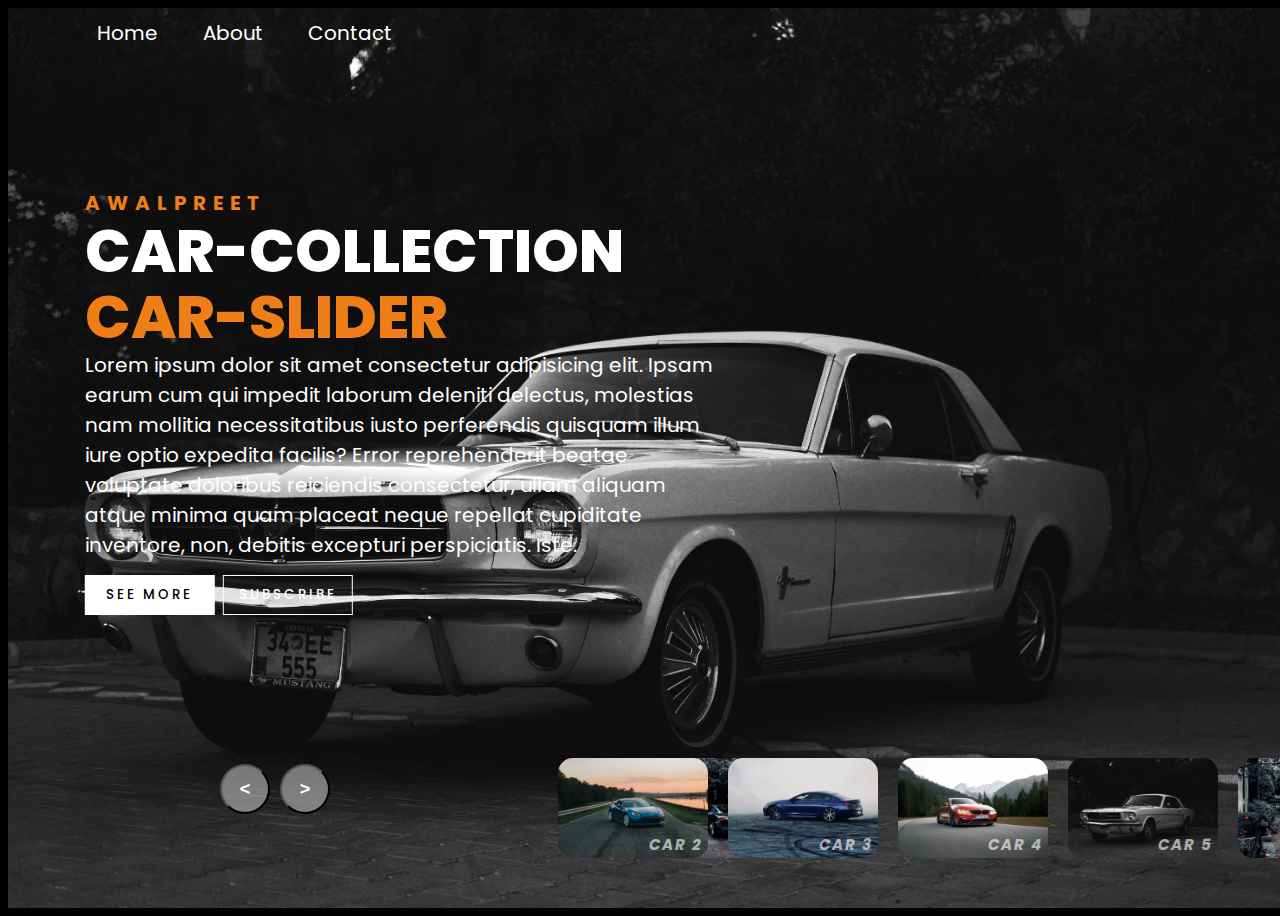
<file: index.html>
<!DOCTYPE html>
<html lang="en">
<head>
    <meta charset="UTF-8">
    <meta name="viewport" content="width=device-width, initial-scale=1.0">
    <title>Slider</title>
    <link rel="stylesheet" href="style.css">
</head>
<body>
    <!-- Header -->
    <header>
        <nav>
            <a href="">Home</a>
            <a href="">About</a>
            <a href="">Contact</a>
        </nav>
    </header>
        <!-- carousel -->
        <div class="carousel next">
            <!-- list items -->
            <div class="list">
                <div class="item">
                    <img src="car1.jpg" alt="">
                    <div class="content">
                        <div class="author">Awalpreet</div>
                        <div class="title">Car-Collection</div>
                        <div class="topic">Car-Slider</div>
                        <div class="des">Lorem ipsum dolor sit amet consectetur adipisicing elit. Ipsam earum cum qui impedit laborum deleniti delectus, molestias nam mollitia necessitatibus iusto perferendis quisquam illum iure optio expedita facilis? Error reprehenderit beatae voluptate doloribus reiciendis consectetur, ullam aliquam atque minima quam placeat neque repellat cupiditate inventore, non, debitis excepturi perspiciatis. Iste.</div>
                        <div class="buttons">
                            <button class="b1">SEE MORE</button>
                            <button class="b2">SUBSCRIBE</button>
    
                        </div>
                    </div>
                    
                </div>
                <div class="item">
                    <img src="car2.jpg" alt="">
                    <div class="content">
                        <div class="author">Awalpreet</div>
                        <div class="title">Car-Collection</div>
                        <div class="topic">Car-Slider</div>
                        <div class="des">Lorem ipsum dolor sit amet consectetur adipisicing elit. Ipsam earum cum qui impedit laborum deleniti delectus, molestias nam mollitia necessitatibus iusto perferendis quisquam illum iure optio expedita facilis? Error reprehenderit beatae voluptate doloribus reiciendis consectetur, ullam aliquam atque minima quam placeat neque repellat cupiditate inventore, non, debitis excepturi perspiciatis. Iste.</div>
                        <div class="buttons">
                            <button class="b1">SEE MORE</button>
                            <button class="b2">SUBSCRIBE</button>
    
                        </div>
                    </div>
                    
                </div>
                <div class="item">
                    <img src="car3.jpg" alt="">
                    <div class="content">
                        <div class="author">Awalpreet</div>
                        <div class="title">Car-Collection</div>
                        <div class="topic">Car-Slider</div>
                        <div class="des">Lorem ipsum dolor sit amet consectetur adipisicing elit. Ipsam earum cum qui impedit laborum deleniti delectus, molestias nam mollitia necessitatibus iusto perferendis quisquam illum iure optio expedita facilis? Error reprehenderit beatae voluptate doloribus reiciendis consectetur, ullam aliquam atque minima quam placeat neque repellat cupiditate inventore, non, debitis excepturi perspiciatis. Iste.</div>
                        <div class="buttons">
                            <button class="b1">SEE MORE</button>
                            <button class="b2">SUBSCRIBE</button>
    
                        </div>
                    </div>
                    
                </div>
                <div class="item">
                    <img src="car4.jpg" alt="">
                    <div class="content">
                        <div class="author">Awalpreet</div>
                        <div class="title">Car-Collection</div>
                        <div class="topic">Car-Slider</div>
                        <div class="des">Lorem ipsum dolor sit amet consectetur adipisicing elit. Ipsam earum cum qui impedit laborum deleniti delectus, molestias nam mollitia necessitatibus iusto perferendis quisquam illum iure optio expedita facilis? Error reprehenderit beatae voluptate doloribus reiciendis consectetur, ullam aliquam atque minima quam placeat neque repellat cupiditate inventore, non, debitis excepturi perspiciatis. Iste.</div>
                        <div class="buttons">
                            <button class="b1">SEE MORE</button>
                            <button class="b2">SUBSCRIBE</button>
    
                        </div>
                    </div>
                    
                </div>
                <div class="item">
                    <img src="car5.jpg" alt="">
                    <div class="content">
                        <div class="author">Awalpreet</div>
                        <div class="title">Car-Collection</div>
                        <div class="topic">Car-Slider</div>
                        <div class="des">Lorem ipsum dolor sit amet consectetur adipisicing elit. Ipsam earum cum qui impedit laborum deleniti delectus, molestias nam mollitia necessitatibus iusto perferendis quisquam illum iure optio expedita facilis? Error reprehenderit beatae voluptate doloribus reiciendis consectetur, ullam aliquam atque minima quam placeat neque repellat cupiditate inventore, non, debitis excepturi perspiciatis. Iste.</div>
                        <div class="buttons">
                            <button class="b1">SEE MORE</button>
                            <button class="b2">SUBSCRIBE</button>
    
                        </div>
                    </div>
                    
                </div>
            </div>
            <!-- thumbnail -->
            <div class="thumbnail">
                <div class="item">
                    <img src="car1.jpg">
                    <div class="title">CAR 1</div>
                </div>
                <div class="item">
                    <img src="car2.jpg">
                    <div class="title">CAR 2</div>
                </div>
                <div class="item">
                    <img src="car3.jpg">
                    <div class="title">CAR 3</div>
                </div>
                <div class="item">
                    <img src="car4.jpg">
                    <div class="title">CAR 4</div>
                </div>
                <div class="item">
                    <img src="car5.jpg">
                    <div class="title">CAR 5</div>
                </div>
            </div>
            <!-- arrows -->
            <div class="arrows">
                <button id="prev"><</button>
                <button id="next">></button>
            </div>
            <!-- time running -->
            <div class="time"></div>





        </div>




    

 
    
<script src="script.js"></script>    
</body>
</html>
</file>
<file: style.css>
@import url('https://fonts.googleapis.com/css2?family=Poppins:ital,wght@0,200;0,300;0,400;0,500;0,600;0,800;0,900;1,200;1,300;1,500;1,600;1,800;1,900&display=swap');

body{
    font-family: Poppins;
    background-color: black;
    color: white;
    font-size: 20px;
    overflow: hidden;
}

a{
    text-decoration: none;
    color: white;
}

header{
    width: 1140px;
    max-width: 80%;
    margin: auto;
    height: 50px;
    display: flex;
    align-items: center;
    position: relative;
    z-index: 100;
    left: -3%;
}

header a{
    margin-right: 40px;
}

/* carousel */

.carousel{
    width: 100vw;
    height: 100vh;
    overflow: hidden;
    margin-top: -50px;
    position: relative;
    position: relative;
}

.carousel .list .item{
    position: absolute;
    inset: 0 0 0 0;
}

.carousel .list .item img{
    height: 100%;
    width: 100%;
    object-fit: cover;
}

.carousel .list .item .content{
    position: absolute;
    top: 20%;
    width: 1140px;
    max-width: 80%;
    left: 50%;
    transform: translateX(-55%);
    padding-right: 30%;
    box-sizing: border-box;
    color: white;
    
}
.carousel .list .item .content .author{
    font-weight: 700;
    color: rgb(238, 126, 21);
    letter-spacing: 7px;
    text-transform: uppercase;
}

.carousel .list .item .content .title,
.carousel .list .item .content .topic{
    font-weight: 800;
    font-size: 3em;
    line-height: 1.1em;
    text-transform: uppercase;
    text-shadow: 0 0 5x rgb(8, 7, 7);
}
.topic{
    color: rgb(238, 126, 21);
}

.carousel .list .item .content .buttons{
    display: grid;
    grid-template-columns: repeat(2, 130px);
    grid-template-rows: 40px;
    gap: 8px;
    margin-top: 15px;
}

.b1{
    border: none;
    background-color: white;
    letter-spacing: 3px;
    font-family: Poppins;
    font-weight: 500;
}

.b2{
    background-color: transparent;
    border: 1px solid white;
    color: white;
    letter-spacing: 3px;
    font-family: Poppins;
    font-weight: 500;

}
/* thumbnail */
.thumbnail{
    position: absolute;
    bottom: 50px;
    left: 43%;
    width: max-content;
    z-index: 100;
    display: flex;
    gap: 20px;
}

.thumbnail .item{
    width: 150px;
    height: 100px;
    flex-shrink: 0;
    position: relative;
}

.thumbnail .item img{
    height: 100%;
    width: 100%;
    object-fit: cover;
    border-radius: 15px;
}

.thumbnail .item .title{
    color: white;
    position: absolute;
    bottom: 2px;
    right: 5px;
    font-family: Poppins;
    font-style: italic;
    font-weight: bold;
    letter-spacing: 2px;
    font-size: 15px;
    opacity: 0.6;
}
/* arrows */
.arrows{
    position: absolute;
    top: 84%;
    right: 60%;
    width: 300px;
    max-width: 30%;
    display: flex;
    gap: 10px;
    align-items: center;
    z-index: 100;
}

.arrows button{
    height: 50px;
    width: 50px;
    border-radius: 50%;
    background-color: rgba(255, 255, 255, 0.429);
    color: white;
    font-weight: bold;
    font-size: large;
    transition: 0.5s;

}
.arrows button:hover{
    background-color: white;
    color: #000;
}

/* animation-code */
.carousel .list .item:nth-child(1){
    z-index: 1;
}

/* animation text in first item */
.carousel .list .item:nth-child(1) .content .author,
.carousel .list .item:nth-child(1) .content .title,
.carousel .list .item:nth-child(1) .content .topic,
.carousel .list .item:nth-child(1) .content .des,
.carousel .list .item:nth-child(1) .content .buttons
{
    transform: translateY(50px);
    filter: blur(20px);
    opacity: 0;
    animation: showContent .5s 1s linear 1 forwards; 
}

@keyframes showContent{
    to{
        opacity: 1;
        filter: blur(0);
        transform: translateY(0);
    }
}

.carousel .list .item:nth-child(1) .content .title{
    animation-delay: 1.2s !important;
}
.carousel .list .item:nth-child(1) .content .topic{
    animation-delay: 1.4s !important;
}
.carousel .list .item:nth-child(1) .content .des{
    animation-delay: 1.6s !important;
}
.carousel .list .item:nth-child(1) .content .buttons{
    animation-delay: 1.8s !important;
}

/* next click animation */
.carousel.next .list .item:nth-child(1) img{
    width: 150px;
    height: 100px;
    position: absolute;
    bottom: 50px;
    left: 50%;
    border-radius: 15px;
    animation: showImage .5s linear 1 forwards;
}
@keyframes showImage{
    to{
        bottom: 0;
        left: 0;
        width: 100%;
        height: 100%;
        border-radius: 0;
    }
}

.carousel.next .thumbnail .item:nth-last-child(1){
    overflow: hidden;
    animation: showThumbnail .5s linear 1 forwards;
}
.carousel.prev .list .item img{
    z-index: 100;
}
@keyframes showThumbnail{
    from{
        width: 0;
        opacity: 0;
    }
}
.carousel.next .thumbnail{
    animation: effectNext .5s linear 1 forwards;
}

@keyframes effectNext{
    from{
        transform: translateX(150px);
    }
}

/* running time */

.carousel .time{
    position: absolute;
    z-index: 1000;
    width: 0%;
    height: 3px;
    background-color: #f1683a;
    left: 0;
    top: 0;
}

.carousel.next .time,
.carousel.prev .time{
    animation: runningTime 7s linear 1 forwards;
}
@keyframes runningTime{
    from{ width: 100%}
    to{width: 0}
}


/* prev click */

.carousel.prev .list .item:nth-child(2){
    z-index: 2;
}

.carousel.prev .list .item:nth-child(2) img{
    animation: outFrame 0.5s linear 1 forwards;
    position: absolute;
    bottom: 0;
    left: 0;
}
@keyframes outFrame{
    to{
        width: 150px;
        height: 100px;
        bottom: 50px;
        left: 43%;
        border-radius: 15px;
    }
}

.carousel.prev .thumbnail .item:nth-child(1){
    overflow: hidden;
    opacity: 0;
    animation: showThumbnail .5s linear 1 forwards;
}
.carousel.next .arrows button,
.carousel.prev .arrows button{
    pointer-events: none;
}
.carousel.prev .list .item:nth-child(2) .content .author,
.carousel.prev .list .item:nth-child(2) .content .title,
.carousel.prev .list .item:nth-child(2) .content .topic,
.carousel.prev .list .item:nth-child(2) .content .des,
.carousel.prev .list .item:nth-child(2) .content .buttons
{
    animation: contentOut 1.5s linear 1 forwards!important;
}

@keyframes contentOut{
    to{
        transform: translateY(-150px);
        filter: blur(20px);
        opacity: 0;
    }
}
@media screen and (max-width: 678px) {
/*     .carousel .list .item .content{
        padding-right: 0;
    }
    .carousel .list .item .content .title{
        font-size: 30px;
    } */

a{
        font-size: 20px;
    }
    .header{
        gap: 5px;
    }
    .carousel .list .item .content{
        padding-right: 0;
        padding-left: 10px;
    }
    .carousel .list .item .content .title{
        font-size: 30px;
    }
    .carousel .list .item .content .topic{
        font-size: 30px;
    }
    .carousel .list .item .content .des{
        font-size: 10px;
    }
}
</file>
